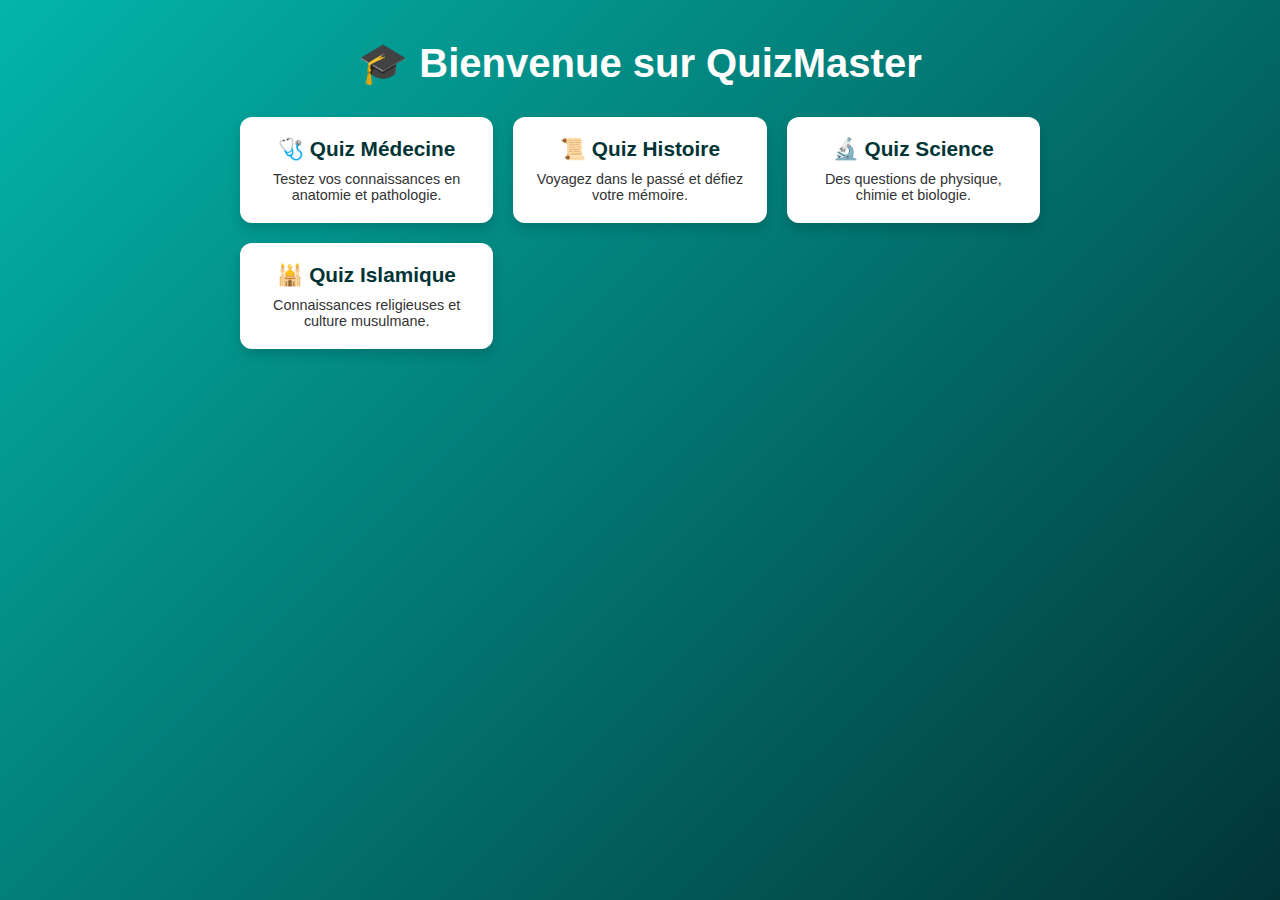
<file: index.html>
<!DOCTYPE html>
<html lang="fr">
<head>
  <meta charset="UTF-8" />
  <meta name="viewport" content="width=device-width, initial-scale=1.0" />
  <title>Quiz App</title>
  <style>
    * {
      box-sizing: border-box;
      margin: 0;
      padding: 0;
      font-family: 'Segoe UI', Tahoma, Geneva, Verdana, sans-serif;
    }

    body {
      background: linear-gradient(135deg, #03B5AA, #023436);
      color: #fff;
      min-height: 100vh;
      display: flex;
      flex-direction: column;
      align-items: center;
      padding: 40px 20px;
    }

    h1 {
      font-size: 2.5em;
      margin-bottom: 30px;
      text-align: center;
    }

    .quiz-list {
      display: grid;
      grid-template-columns: repeat(auto-fit, minmax(200px, 1fr));
      gap: 20px;
      width: 100%;
      max-width: 800px;
    }

    .quiz-card {
      background: #fff;
      color: #023436;
      border-radius: 12px;
      padding: 20px;
      text-align: center;
      box-shadow: 0 6px 12px rgba(0, 0, 0, 0.15);
      transition: transform 0.2s, background-color 0.3s;
      text-decoration: none;
    }

    .quiz-card:hover {
      transform: translateY(-5px);
      background-color: #f0f0f0;
    }

    .quiz-card h2 {
      margin-bottom: 10px;
      font-size: 1.3em;
    }

    .quiz-card p {
      font-size: 0.9em;
      color: #333;
    }
  </style>
</head>
<body>
  <h1>🎓 Bienvenue sur QuizMaster</h1>

  <div class="quiz-list">
    <a class="quiz-card" href="quiz-medecine.html">
      <h2>🩺 Quiz Médecine</h2>
      <p>Testez vos connaissances en anatomie et pathologie.</p>
    </a>
    <a class="quiz-card" href="quiz-histoire.html">
      <h2>📜 Quiz Histoire</h2>
      <p>Voyagez dans le passé et défiez votre mémoire.</p>
    </a>
    <a class="quiz-card" href="quiz-science.html">
      <h2>🔬 Quiz Science</h2>
      <p>Des questions de physique, chimie et biologie.</p>
    </a>
    <a class="quiz-card" href="quiz-islamique.html">
      <h2>🕌 Quiz Islamique</h2>
      <p>Connaissances religieuses et culture musulmane.</p>
    </a>
  </div>
</body>
</html>
</file>
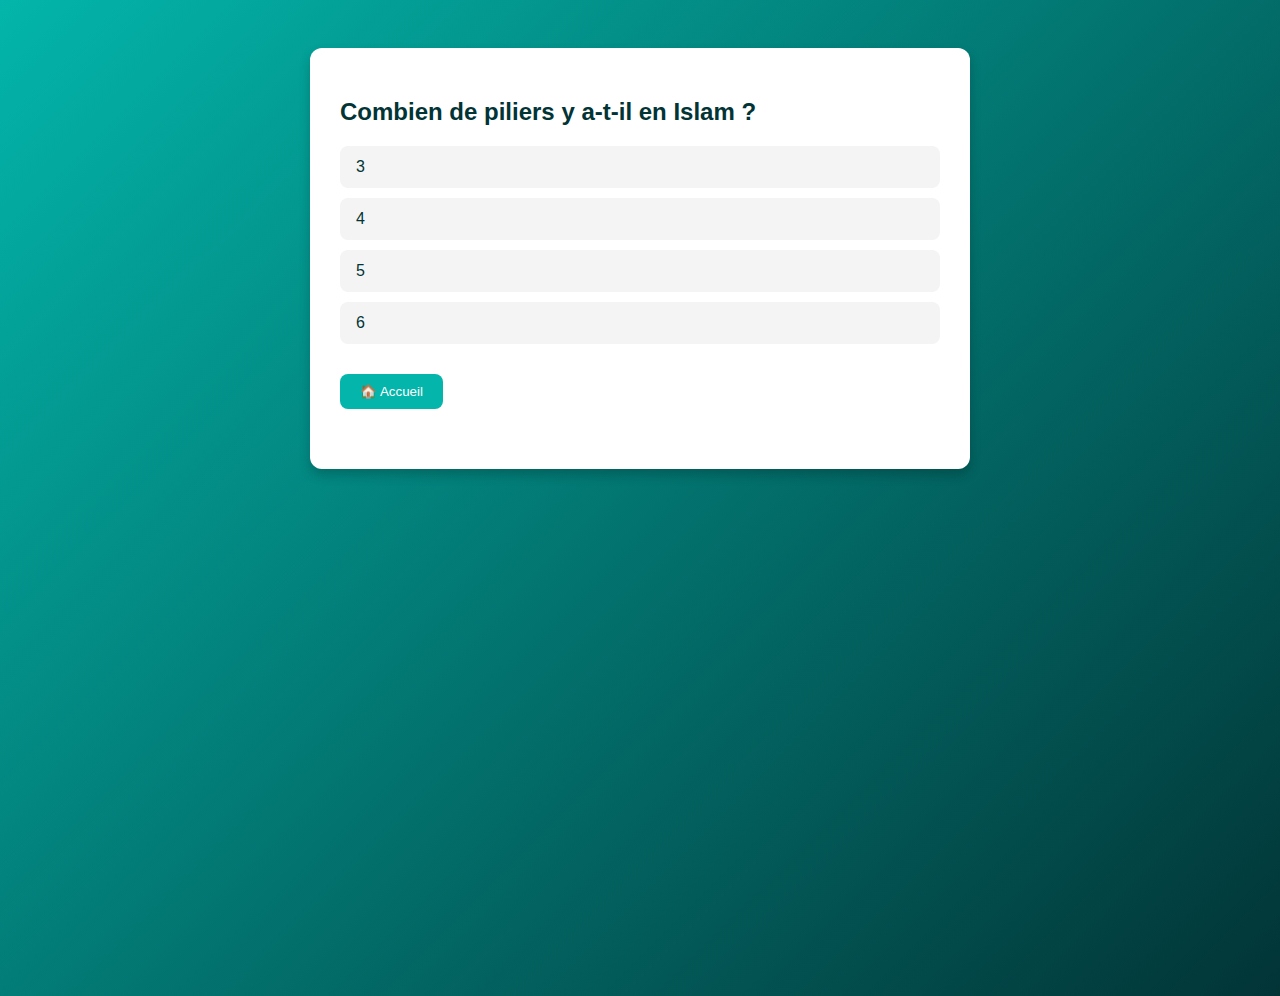
<file: quiz-islamique.html>
<!DOCTYPE html>
<html lang="fr">
<head>
  <meta charset="UTF-8" />
  <meta name="viewport" content="width=device-width, initial-scale=1.0"/>
  <title>Quiz Islamique</title>
  <style>
    body {
      background: linear-gradient(135deg, #03B5AA, #023436);
      color: #fff;
      font-family: 'Segoe UI', sans-serif;
      padding: 40px 20px;
      min-height: 100vh;
      display: flex;
      flex-direction: column;
      align-items: center;
    }

    #quiz-container {
      background: #fff;
      color: #023436;
      border-radius: 12px;
      padding: 30px;
      max-width: 600px;
      width: 100%;
      box-shadow: 0 6px 12px rgba(0, 0, 0, 0.2);
    }

    h2 {
      margin-bottom: 20px;
    }

    .option {
      background: #f4f4f4;
      padding: 12px 16px;
      margin: 10px 0;
      border-radius: 8px;
      cursor: pointer;
      transition: background 0.2s;
    }

    .option:hover {
      background: #ddd;
    }

    #next-btn, #home-btn {
      margin-top: 20px;
      padding: 10px 20px;
      background: #03B5AA;
      color: white;
      border: none;
      border-radius: 8px;
      cursor: pointer;
      transition: background 0.2s;
      margin-right: 10px;
    }

    #next-btn:hover, #home-btn:hover {
      background: #029b96;
    }

    #score {
      font-size: 1.4em;
      margin-top: 30px;
    }

    .btn-container {
      display: flex;
      justify-content: flex-start;
      gap: 10px;
    }
  </style>
</head>
<body>

  <div id="quiz-container">
    <h2 id="question-title">Chargement...</h2>
    <div id="options-container"></div>
    <div class="btn-container">
      <button id="home-btn" onclick="window.location.href='index.html'">🏠 Accueil</button>
      <button id="next-btn" style="display: none;">Suivant</button>
    </div>
    <div id="score"></div>
  </div>

  <script>
    const quiz = {
      title: "Quiz Islamique",
      questions: [
        {
          question: "Combien de piliers y a-t-il en Islam ?",
          options: ["3", "4", "5", "6"],
          answer: "5"
        },
        {
          question: "Quel est le premier prophète de l'Islam ?",
          options: ["Moussa", "Noé", "Adam", "Ibrahim"],
          answer: "Adam"
        },
        {
          question: "Quel est le livre sacré de l'Islam ?",
          options: ["La Torah", "La Bible", "Le Coran", "L'Évangile"],
          answer: "Le Coran"
        },
        {
          question: "Combien de fois les musulmans prient-ils par jour ?",
          options: ["2", "3", "4", "5"],
          answer: "5"
        },
        {
          question: "Quel est le mois du jeûne en Islam ?",
          options: ["Rajab", "Ramadan", "Shawwal", "Dhoul Hijja"],
          answer: "Ramadan"
        },
        {
          question: "Quel est le dernier prophète de l'Islam ?",
          options: ["Issa", "Moussa", "Mohammed", "Ibrahim"],
          answer: "Mohammed"
        },
        {
          question: "Où est né le Prophète Mohammed (saws) ?",
          options: ["Médine", "La Mecque", "Jérusalem", "Bagdad"],
          answer: "La Mecque"
        },
        {
          question: "Combien de chapitres (sourates) y a-t-il dans le Coran ?",
          options: ["114", "99", "123", "108"],
          answer: "114"
        },
        {
          question: "Quelle ville les musulmans visitent-ils pour le Hajj ?",
          options: ["Damas", "Médine", "La Mecque", "Le Caire"],
          answer: "La Mecque"
        },
        {
          question: "Quelle est la direction de la prière (Qibla) ?",
          options: ["Jérusalem", "La Mecque", "Médine", "Le mont Sinaï"],
          answer: "La Mecque"
        }
      ]
    };

    const questionTitle = document.getElementById('question-title');
    const optionsContainer = document.getElementById('options-container');
    const nextBtn = document.getElementById('next-btn');
    const scoreDisplay = document.getElementById('score');

    let currentQuestion = 0;
    let score = 0;

    function loadQuestion() {
      const q = quiz.questions[currentQuestion];
      questionTitle.textContent = q.question;
      optionsContainer.innerHTML = '';
      q.options.forEach(opt => {
        const div = document.createElement('div');
        div.className = 'option';
        div.textContent = opt;
        div.onclick = () => selectOption(div, opt === q.answer);
        optionsContainer.appendChild(div);
      });
      nextBtn.style.display = 'none';
    }

    function selectOption(element, isCorrect) {
      const options = document.querySelectorAll('.option');
      options.forEach(opt => opt.onclick = null);
      element.style.backgroundColor = isCorrect ? '#C7F464' : '#FF6B6B';
      if (isCorrect) score++;
      nextBtn.style.display = 'inline-block';
    }

    nextBtn.onclick = () => {
      currentQuestion++;
      if (currentQuestion < quiz.questions.length) {
        loadQuestion();
      } else {
        showScore();
      }
    };

    function showScore() {
      questionTitle.textContent = `${quiz.title} terminé !`;
      optionsContainer.innerHTML = '';
      nextBtn.style.display = 'none';
      scoreDisplay.innerHTML = `🕌 Vous avez obtenu <strong>${score}/${quiz.questions.length}</strong> bonnes réponses.`;
    }

    loadQuestion();
  </script>
</body>
</html>
</file>
